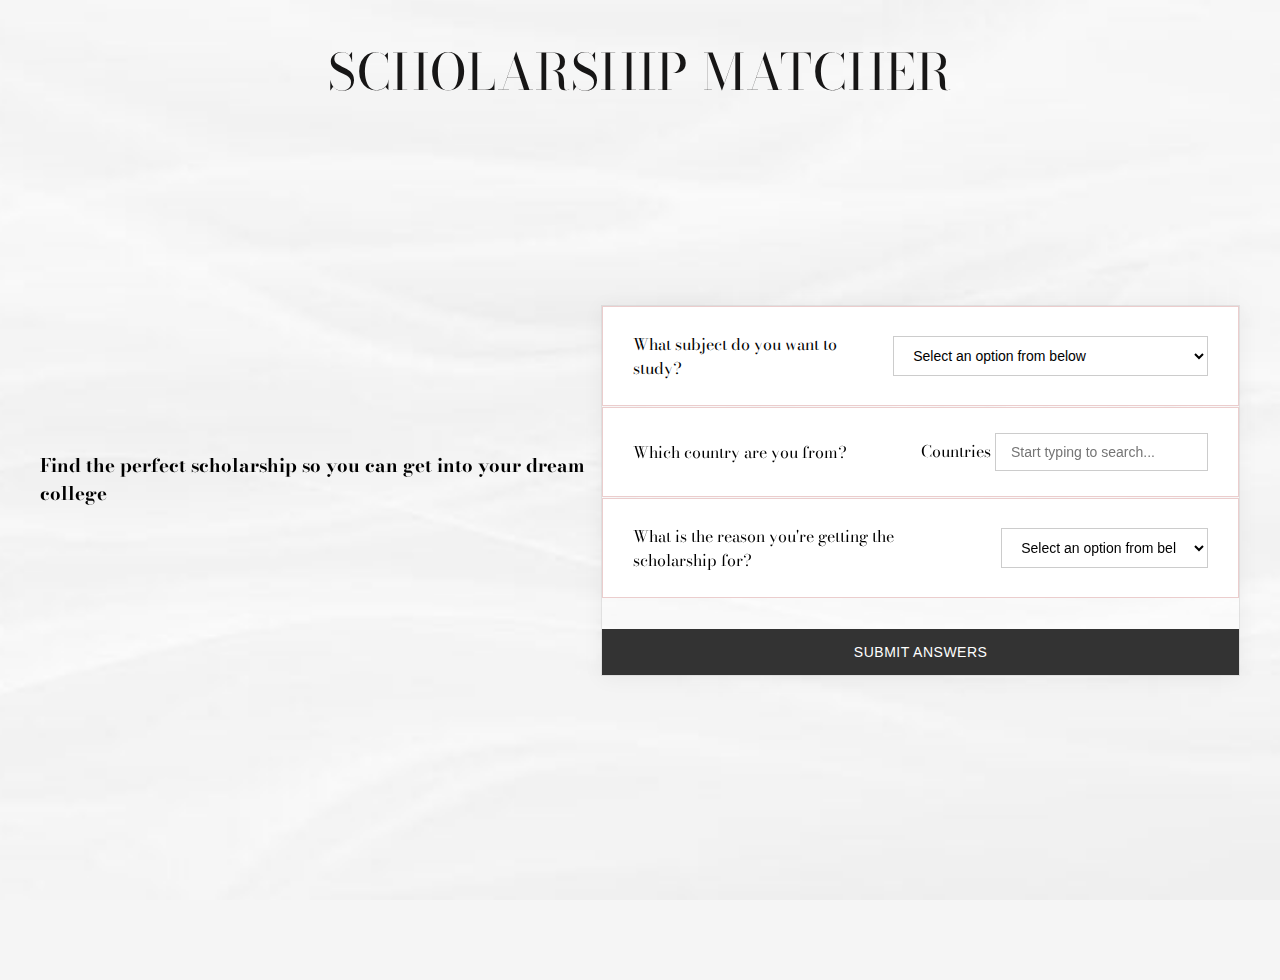
<file: index.html>
<!DOCTYPE html>
<html>
<!--Used AI to debug unclosed <div tags-->

<head>
    <meta charset="utf-8">
    <meta name="viewport" content="width=device-width">
    <title> Scholarship Finder</title>

    <link href="https://fonts.googleapis.com/css2?family=Bodoni+Moda:ital,opsz,wght@0,6..96,400..900;1,6..96,400..900&family=Cinzel:wght@400..900&family=Raleway:ital@0;1&display=swap" rel="stylesheet">
    <link rel="stylesheet" href="https://cdn.mobiscroll.com/5.31.0/css/mobiscroll.min.css">
    
    <link href="style.css" rel="stylesheet" type="text/css" />
</head>

<body>
    <div class="bgimg">

        <img src="images/backgroundImage.jpg" alt="Background image" class="bg-full">
    </div>

    <h1 class="title">Scholarship Matcher</h1>
    <h3 class="line">Find the perfect scholarship so you can get into your dream college</h3>

    <div class="form-container">

        <!-- Question 1 -->
        <div class="question-container">
            <div class="questions-text">What subject do you want to study?</div>
            <select class="dropdown" id="q1">
                <option value="">Select an option from below</option>
                <option value="engineering">Engineering</option>
                <option value="art">Art, Music Or Sport</option>
                <option value="maths">Maths OR Natural Sciences (Physics, Chem)</option>
                <option value="medicine">Medicine</option>
                <option value="law">Law, Economics or any other Social Sciences</option>
            </select>
        </div>

        <!-- Question 2 -->
        <div class="question-container">
            <div class="questions-text">Which country are you from?</div>

            <label class="mbsc-label">
                Countries
                <input
                  type="text"
                  id="countryInput"
                  list="countries"
                  placeholder="Start typing to search..."
                  autocomplete="off"
                />
                <datalist id="countries"></datalist>

                <input type="hidden" id="countryCode" name="countryCode" />
            </label>
        </div>


        <!-- Question 3 -->
        <div class="question-container">
            <div class="questions-text">What is the reason you're getting the scholarship for?</div>
            <select class="dropdown" id="q3">
                <option value="">Select an option from below</option>
                <option value="study">Study</option>
                <option value="teaching">Teaching</option>
            </select>
        </div>

        <button class="submit-btn" onclick="submitAnswers()">Submit Answers</button>
    </div>

      <script src="https://cdn.mobiscroll.com/5.31.0/js/mobiscroll.javascript.min.js"></script>

      <script src="script.js"></script>

</body>

</html>
</file>
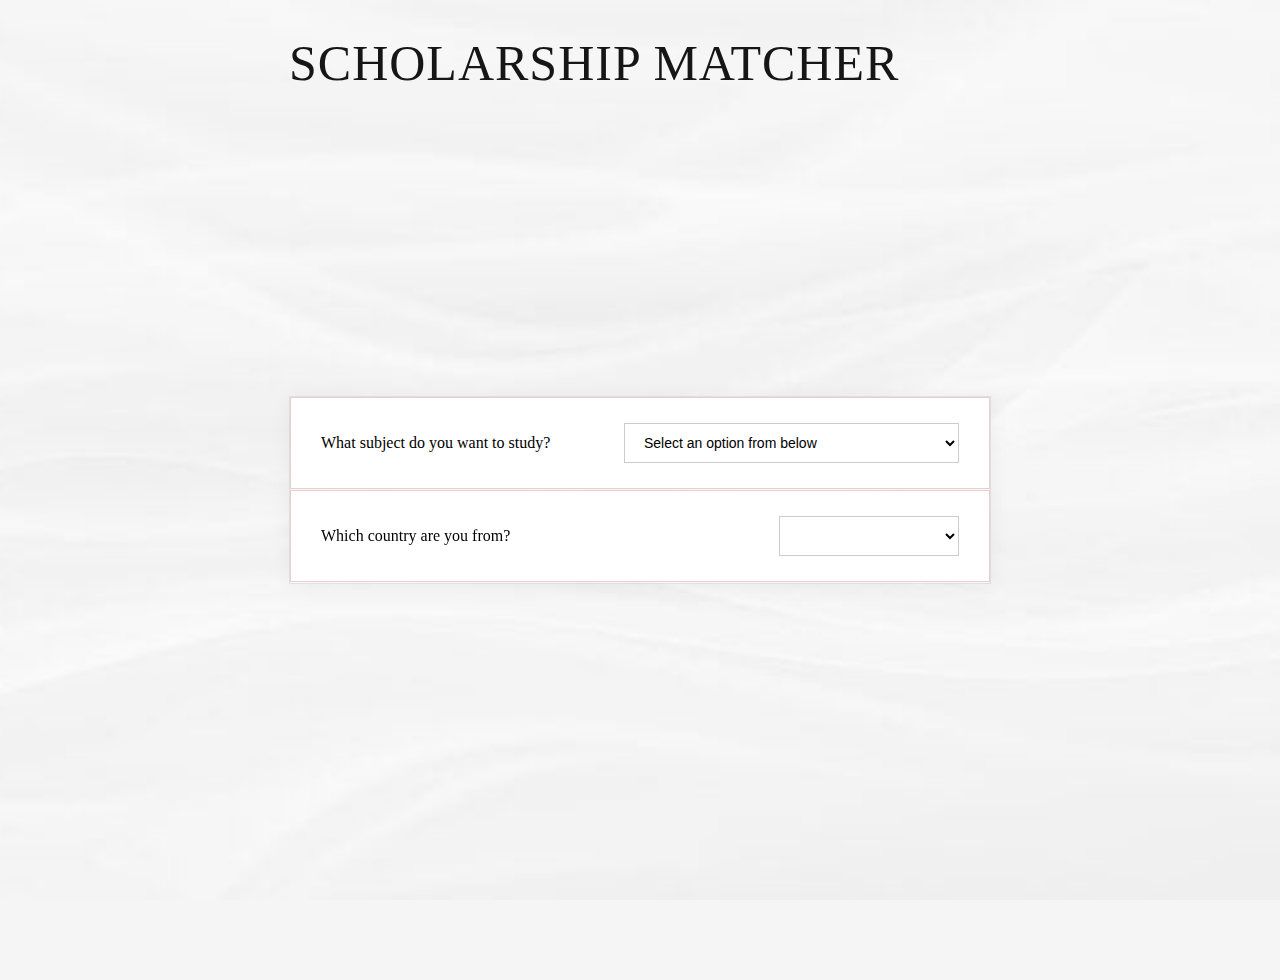
<file: main.html>
<!DOCTYPE html>
<html>

<head>
    <meta charset="utf-8">
    <meta name="viewport" content="width=device-width">
    <title> Scholarship Finder</title>

    <link rel="stylesheet" href="https://fonts.googleapis.com/css?family=Raleway">
    <link href="style.css" rel="stylesheet" type="text/css" />
</head>

<body>
  <script src="script.js"></script>

  <div class="bgimg">
    <img src="images/backgroundImage.jpg" alt="Background image" class="bg-full">

  </div>

  <div>
    <h1 class="title"> Scholarship Matcher
    </h1> 
    <div class="form-container">
      <div class="question-container">
        <div class="questions-text"> What subject do you want to study? </div>
        <select class="dropdown" id = '1q'>
          <option value=""> Select an option from below </option>
          <option value="engineering"> Engineering </option>
          <option value="art"> Art, Music Or Sport </option>  
          <option value="maths"> Maths OR Natural Sciences (Physics, Chem) </option>
          <option value="medicine"> Medicine </option>
          <option value="law"> Law, Economics or any other Social Sciences </option>
        
        </select>
      </div>
      
      <div class="question-container">
        <div class="questions-text"> Which country are you from? </div>
          <select class="dropdown" id = 'q2'>





          </select>


      </div>

    </div>
  </div>

</body>

</html>
</file>
<file: style.css>
body {

    height: 100%;
    margin: 0;
    padding: 40px;
    background-size: cover;
    overflow: hidden;
    background-attachment: fixed;
    font-family: "Bodoni Moda", serif;
    font-optical-sizing: auto;
    font-weight: 400;
    font-style: normal;
    background-color: #f5f5f5;
    align-items: center;
    justify-content: center;
    display: flex;
    min-height: 100vh;
}

.bg-full {
    position: fixed;
    width: 100vw;
    height: 100vh;
    object-fit: cover;
    object-position: center center;
    background-size: cover;
    background-attachment: fixed;
    z-index: -1;
    top: 0;
    left: 0;

}

.form-container {

    width: 700px;
    max-width: 90vw;
    background-color: rgba(255, 255, 255, 0.4);
    border: 1px solid rgba(0, 0, 0, 0.1);
    box-shadow: 0 2px 20px rgba(0,0,0,0.05);
    overflow: auto;


}

.question-container{

    background-color: rgba(255,255,255,1);
    margin-bottom: 1px;
    padding: 25px 30px;
    border: 1px solid #ebcdcd;
    display: flex;
    align-items: center;
    justify-content: space-between;
    gap: 20px;


}

.question-text {

    flex: 1;
    font-size: 15px;
    color: #333;
    line-height: 1.4;

}

.dropdown {

    min-width: 180px;
    padding: 10px 15px;
    border: 1px solid #ccc;
    font-size: 14px;
    background-color: white;
    cursor: pointer;
    transition: border-color 0.2s ease;

}

.dropdown:hover {

    border-color: #999;
}


.dropdown:focus{

    outline: none;
    border-color: #333;

}

#countryInput {

    min-width: 180px;
    padding: 10px 15px;
    border: 1px solid #ccc;
    font-size: 14px;
    background-color: white;
    cursor: pointer;
    transition: border-color 0.2s ease;

}

#countryInput:hover {

    border-color: #999;

}
#countryInput:focus {

    outline: none;
    border-color: #333
}

.submit-btn {

    width: 100%;
    padding: 15px;
    margin-top: 30px;
    background-color: #333;
    color: white;
    border: none;
    font-size: 14px;
    letter-spacing: 0.5px ;
    cursor: pointer;
    transition: background-color 0.2s ease;
    text-transform: uppercase;
}

.submit-btn:hover{
    background-color: #555;


}

.title{

    text-align: center;
    color: #171616;
    font-size: 50px;
    font-weight: 300;
    margin-bottom: 40px ;
    letter-spacing: 1px;
    text-transform: uppercase;
    position: fixed;
    top: 0;
}

.line{

    text-align: left;
    margin-bottom: 40px ;
}

.results-overlay {

    position: fixed;
    top: 0;
    left: 0;
    width: 100%;
    height: 100%;
    background-color: rgba(255,255,255,0.95);
    backdrop-filter: blur(10px);
    z-index: 1000;
    opacity:0;
    visibility: hidden;
    transition: all 0.4s ease;
    overflow-y: auto;
}

.results-overlay.show {

    opacity: 1;
    visibility: visible;
}

.results-overlay.fade-out {

    opacity: 0;
    visibility: hidden;
}

.results-container {

    max-width: 1200px;
    margin: 0 auto;
    padding: 40px 20px;
    animation: slideInUp 0.6s ease;
}

@keyframes slideInUp {
    from {
        opacity: 0;
        transform: translateY(50px);

    }
    to {
        opacity: 1;
        transform: translateY(0);
    }
}

.results-header {

    text-align: center;
    margin-bottom: 40px;
    position: relative;
}

.results-header h2 {
    font-size: 2.5rem;
    color: #2f2727;
    margin-bottom: 10px;
    font-weight: 600;
}

.results-header p{

    font-size: 1.1rem;
    color: #666;
    margin-bottom: 20px;
}

.criteria-summary {

    display: flex;
    justify-content: center;
    gap: 30px;
    flex-wrap: wrap;
    margin-bottom: 20px;
} 

.criteria-summary span {
    background-color: rgba(255,255,255,0.8);
    padding: 8px 16px;
    border-radius: 20px;
    border: 1px solid #ddd;
    font-size: 0.9rem;
}

.close-results {
    position: absolute;
    top: -10px;
    right: 20px;
    background: none;
    border: none; 
    font-size: 2rem;
    color: #999;
    cursor: pointer;
    transition: color 0.2s ease;
    padding: 10px
    ;
}

.close-results:hover {
    color: #333;
}

.scholarships-grid {
    display: grid;
    grid-template-columns: repeat(auto-fill, minmax(350px,1fr));
    gap: 25px;
    margin-top: 30px;
}

.scholarship-card {
    background-color: rgba(255, 255, 255, 0.9);
    border: 1px solid #ddd;
    border-radius: 12px;
    overflow: hidden;
    cursor: pointer;
    transition: all 0.3s ease;
    animation: fadeInCard 0.6s ease;
    animation-fill-mode: both;
}

.scholarship-card:hover {

    transform: translate(-5px);
    box-shadow: 0 10px 30px rgba(0,0,0,0.15);
    border-color: #999;
}

@keyframes fadeInCard {
    from {
        opactiy: 0;
        transform: translateY(20px);
    }
    to {
        opacity:1;
        transform: translateY(0);
    }
}

.scholarship-card:nth-child(1) {animation-delay: 0.1s;}
.scholarship-card:nth-child(2) {animation-delay: 0.2s;}
.scholarship-card:nth-child(3) {animation-delay: 0.3s;}
.scholarship-card:nth-child(4) {animation-delay: 0.3s;}
.scholarship-card:nth-child(5) {animation-delay: 0.5s;}
.scholarship-card:nth-child(6) {animation-delay: 0.6s;}

.card-header {
    padding: 20px;
    background: linear-gradient(135deg,#f8f9fa 0%, #e9ecef 100%);
    border-bottom: 1px solid #ddd;
    display: flex;
    justify-content: space-between;
    align-items: flex-start; 
}

.card-header h3 {
    margin: 0;
    font-size: 1.25rem;
    color:#2f2727;
    font-weight: 600;
    flex: 1;
    margin-right: 15px;
}

.amount {
    background-color: #333;
    color: white;
    padding: 8px 12px;
    border-radius: 20px;
    font-weight: bold;
    font-size: 0.9rem;
    white-space: nowrap;
}

.card-body{
    padding: 20px;
}

.description {
    color: #555;
    font-size: 1rem;
    line-height: 1.5;
    margin-bottom: 15px;
}

.details {
    margin-bottom: 15px;
}

.detail-item {
    margin-bottom: 8px;
    font-size: 0.9rem;
    color: #666;
}

.detail-item strong {
    color: #333;
}

.requirements {
    margin-top: 10px;
}

.requirements.ul {
    margin: 5p 0 0 0; 
    padding-left: 20px;
}

.requirements li {
    font-size: 0.85rem;
    color: #666;
    margin-bottom: 3px;
}

.card footer {
    padding: 15p 20px;
    background-color: #f8f9fa;
    border-top: 1px solid #e9ecef;
}

.apply-btn {
    width: 100%;
    padding: 12px;
    background-color: #333;
    color: white;
    border: none;
    border-radius: 6px;
    font-size: 0.9rem;
    font-weight: 500;
    cursor: pointer;
    transition: background-color 0.2s ease;
    text-transform: uppercase;
    letter-spacing: 0.5px;
}

.apply-btn:hover{
    background-color: #555;
}

.no-results {
    grid-column: 1/-1;
    text-align: center;
    padding: 60px 20px;
    color: #666;
}

.no-results h3 {
    font-size:1.8rem;
    color:#333;
    margin-bottom: 15px;
}

@media (max-width: 768px) {
    .criteria-summary {
        flex-direction: column;
        align-items: center;
        gap: 15px;
    }

    .scholarships-grid {
        grid-template-columns: 1fr;
        gap: 20px;
    }

    .results-header h2 {
        font-size: 2rem;
    }
    .close-results{
        top: 10px;
        right:10px;
    }
}
</file>
